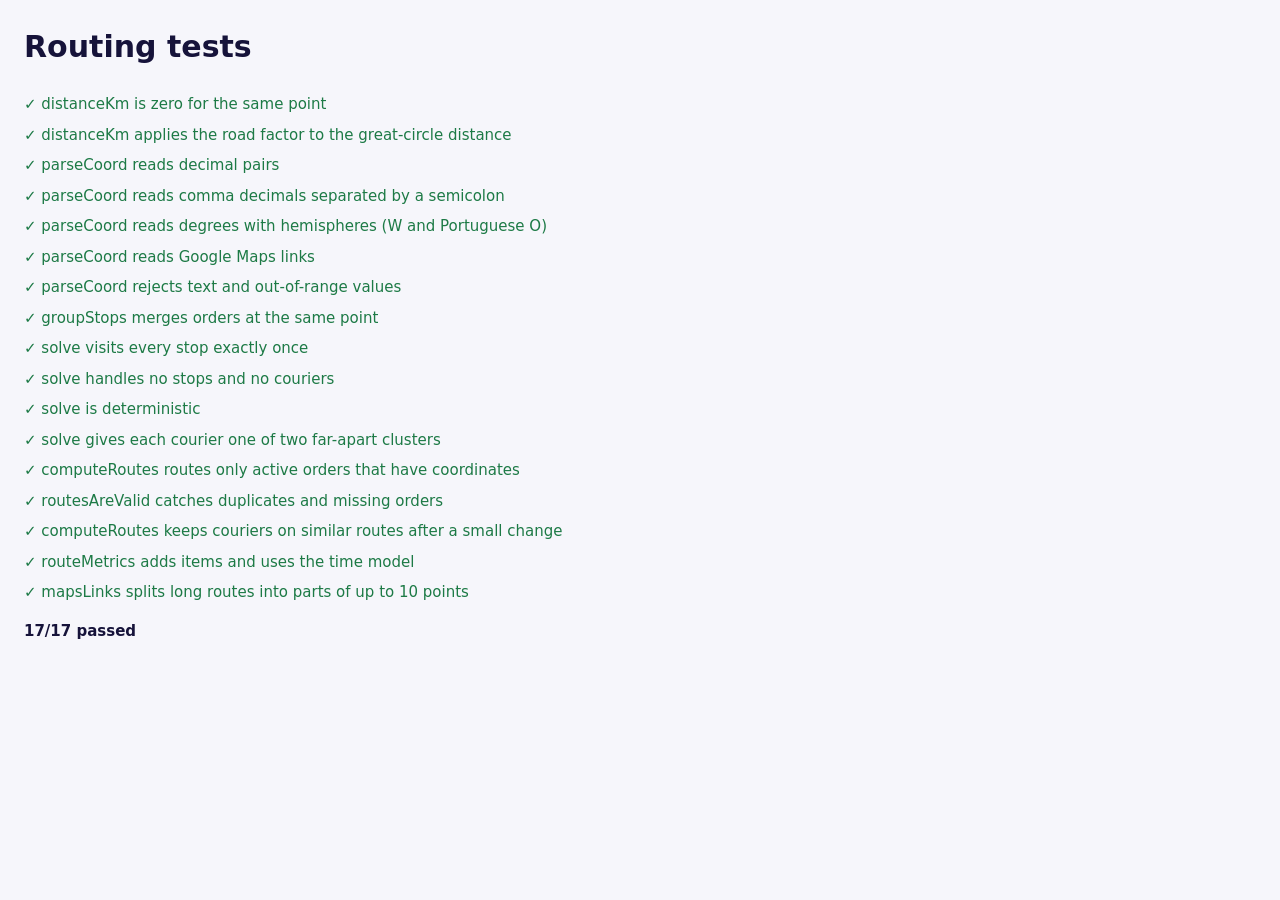
<file: tests/index.html>
<!doctype html>
<html lang="en">
<head>
<meta charset="utf-8">
<meta name="viewport" content="width=device-width,initial-scale=1">
<title>Routing tests</title>
<style>
  body{font:15px/1.5 system-ui,sans-serif;margin:24px;background:#f6f6fb;color:#16133a}
  ul{list-style:none;padding:0} li{padding:4px 0} .ok{color:#1d7a46} .fail{color:#b3261e} .total{margin-top:8px;font-weight:700;color:#16133a}
  pre{margin:4px 0 0 20px;white-space:pre-wrap}
</style>
</head>
<body>
<h1>Routing tests</h1>
<ul id="results"></ul>
<script src="../js/routing.js"></script>
<script src="../data/sample.js"></script>
<script src="routing.test.js"></script>
</body>
</html>
</file>
